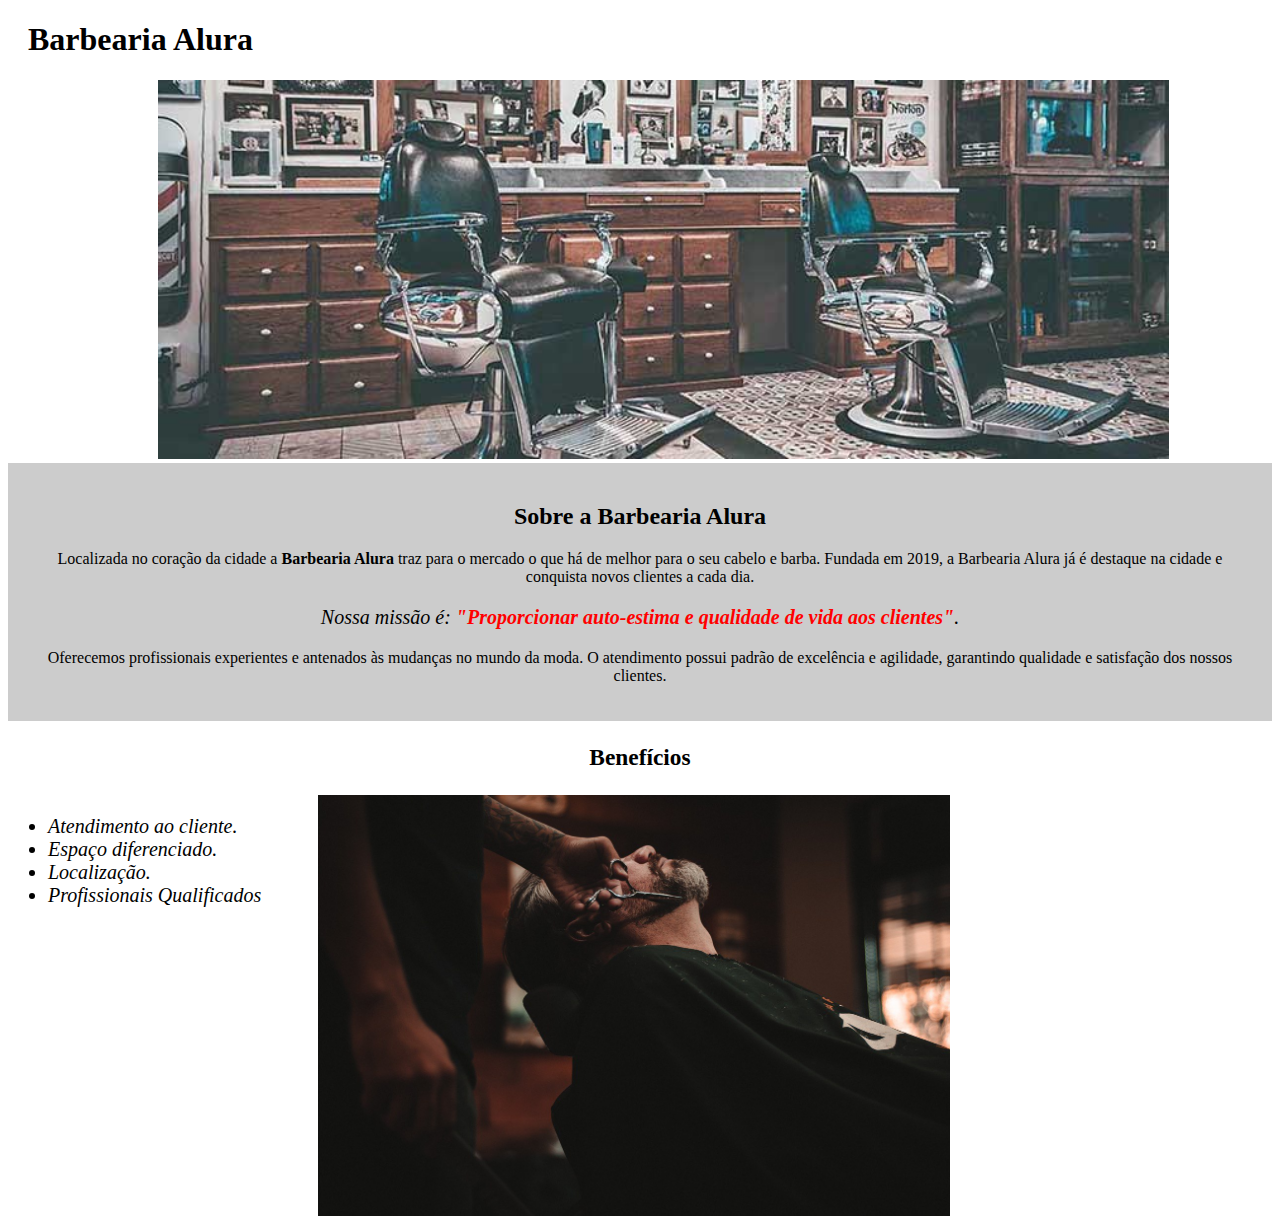
<file: index.html>
<!DOCTYPE html>
<html lang="pt-br">
	<head>
		<meta charset="UTF-8">
		<title>Barbearia Alura</title>
		<link rel="stylesheet" href="style.css">
	</head>

	<body>

		<header>
			<h1 class="titulo-principal">Barbearia Alura</h1>
			
		</header>

		<img id="banner" src="banner.jpg">

		<div class="principal">
			<h2 class="titulo-centralizado">Sobre a Barbearia Alura</h2>
 
			<p>Localizada no coração da cidade a <strong>Barbearia Alura</strong> traz para o mercado o que há de melhor para o seu cabelo e barba. Fundada em 2019, a Barbearia Alura já é destaque na cidade e conquista novos clientes a cada dia.</p>

			<p id="missao"><em>Nossa missão é: <strong>"Proporcionar auto-estima e qualidade de vida aos clientes"</strong>.</em></p>

			<p>Oferecemos profissionais experientes e antenados às mudanças no mundo da moda. O atendimento possui padrão de excelência e agilidade, garantindo qualidade e satisfação dos nossos clientes.</p>
		
		</div>

		<div class="beneficios">
			<h3 class="titulo-centralizado">Benefícios</h3>
			
			<ul>
				<li class="itens">Atendimento ao cliente.</li>
				<li class="itens">Espaço diferenciado.</li>
				<li class="itens">Localização.</li>
				<li class="itens">Profissionais Qualificados</li>

			</ul>

			<img src="beneficios.jpg" class="imageBeneficios">
		</div>
	</body>
</html>
</file>
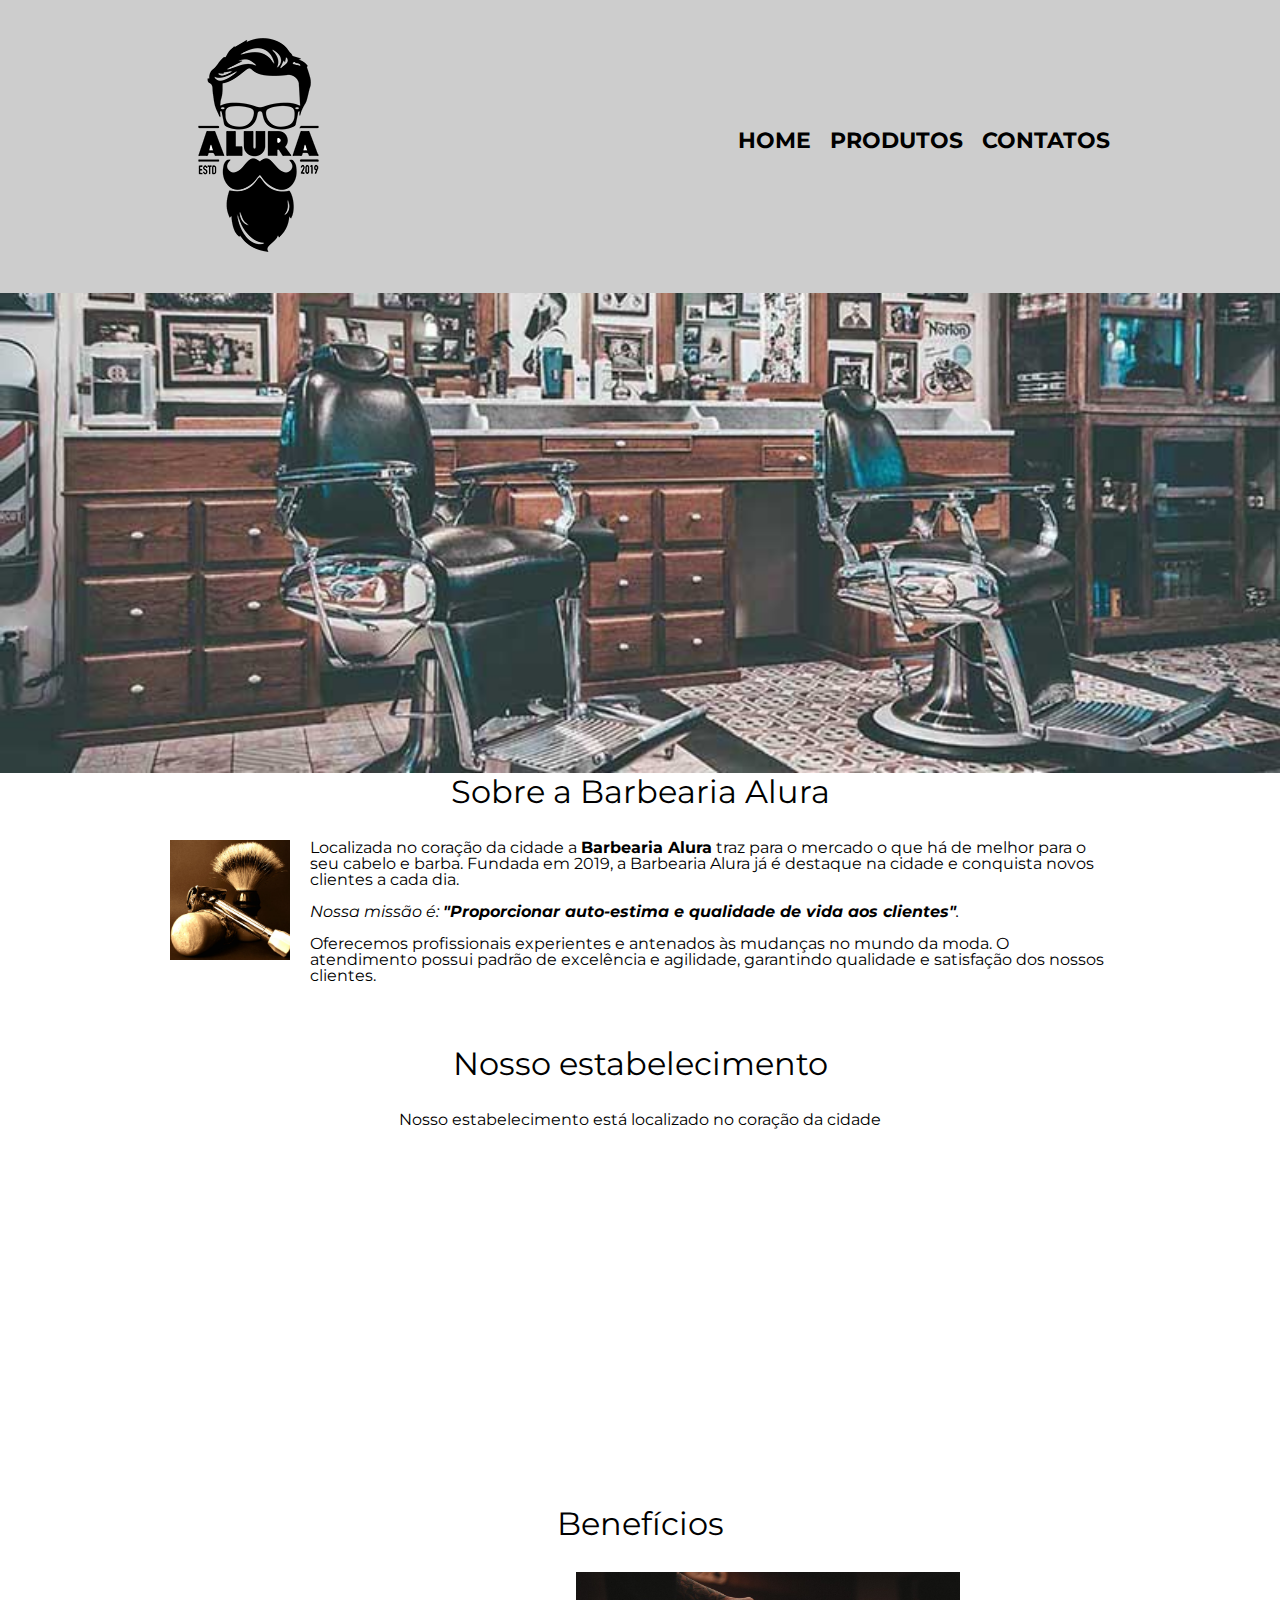
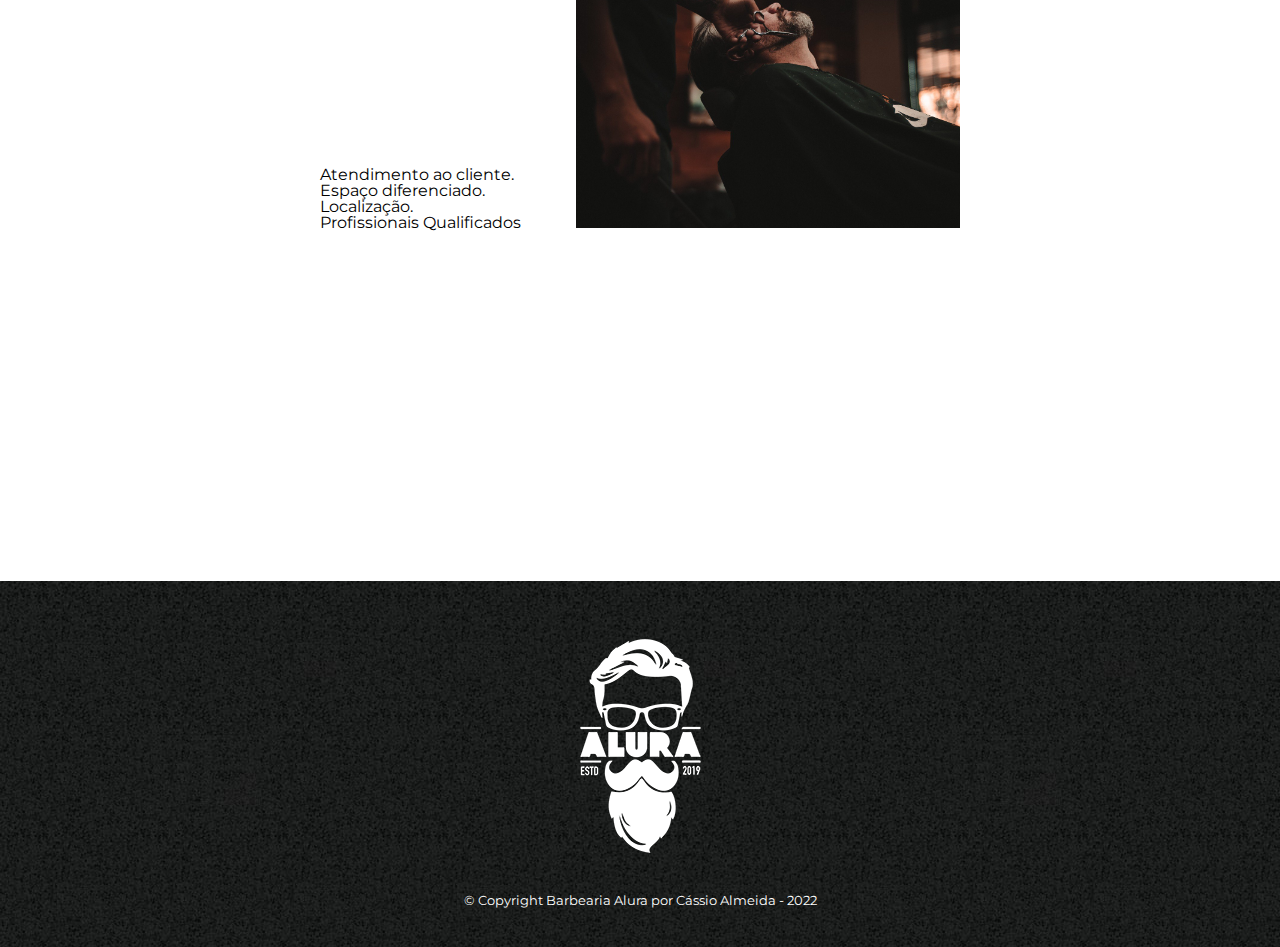
<file: primeirapag/index.html>
<!DOCTYPE html>
<html lang="pt-br">
	<head>
		<meta charset="UTF-8">
		<title>Barbearia Alura</title>
		<link rel="stylesheet" href="../segundapag/reset.css">
		<link rel="stylesheet" href="../segundapag/style.css">
		<link rel="preconnect" href="https://fonts.googleapis.com">
		<link rel="preconnect" href="https://fonts.gstatic.com" crossorigin>
		<link href="https://fonts.googleapis.com/css2?family=Montserrat&display=swap" rel="stylesheet">
	</head>

	<body>

		<header>
            <div class="caixa">
                <h1> <img src="../imagens/logo.png"> </h1>
                <nav>
                    <ul>
                        <li><a href="../primeirapag/index.html">Home</a></li>
                        <li><a href="../segundapag/produtos.html">Produtos</a></li>
                        <li><a href="../terceirapag/contato.html">Contatos</a></li>
                    </ul>
                </nav>
            </div>
        </header>

		<img class="banner" src="banner.jpg">
		
		<main>
			<section class="principal">
				<h2 class="titulo-principal">Sobre a Barbearia Alura</h2>

				<img class="utensilios" src="../imagens/utensilios.jpg" alt="Utensilios de um barbeiro">
	
				<p>Localizada no coração da cidade a <strong>Barbearia Alura</strong> traz para o mercado o que há de melhor para o seu cabelo e barba. Fundada em 2019, a Barbearia Alura já é destaque na cidade e conquista novos clientes a cada dia.</p>

				<p id="missao"><em>Nossa missão é: <strong>"Proporcionar auto-estima e qualidade de vida aos clientes"</strong>.</em></p>

				<p>Oferecemos profissionais experientes e antenados às mudanças no mundo da moda. O atendimento possui padrão de excelência e agilidade, garantindo qualidade e satisfação dos nossos clientes.</p>
			
			</section>

			<section class="mapa">
				<h3 class="titulo-principal">Nosso estabelecimento</h3>
				<p>Nosso estabelecimento está localizado no coração da cidade</p>
				<iframe src="https://www.google.com/maps/embed?pb=!1m18!1m12!1m3!1d3675.2217804478896!2d-43.22397944891587!3d-22.90518924350016!2m3!1f0!2f0!3f0!3m2!1i1024!2i768!4f13.1!3m3!1m2!1s0x997ef752db2015%3A0x1b672cd9162d9606!2sQuinta%20da%20Boa%20Vista!5e0!3m2!1sen!2sbr!4v1662834574442!5m2!1sen!2sbr" width="100%" height="300" style="border:0; display: block;" allowfullscreen="true" loading="lazy" referrerpolicy="no-referrer-when-downgrade"></iframe>
			</section>

			<section class="beneficios">
				<h3 class="titulo-principal">Benefícios</h3>
				
				<div class="conteudo-beneficios">
					<ul class="lista-beneficios">
						<li class="itens">Atendimento ao cliente.</li>
						<li class="itens">Espaço diferenciado.</li>
						<li class="itens">Localização.</li>
						<li class="itens">Profissionais Qualificados</li>

					</ul><img src="beneficios.jpg" class="imageBeneficios">

				</div>

				<div class="video">
				<iframe width="560" height="315" src="https://www.youtube.com/embed/OZQYPSe8PIA" title="YouTube video player" frameborder="0" allow="accelerometer; autoplay; clipboard-write; encrypted-media; gyroscope; picture-in-picture" allowfullscreen></iframe>
				</div>
			</section>

		</main>

		<footer>
            <img src="../imagens/logo-branco.png" al="Logo da Barbearia Alura">
            <p class="copyright">&copy; Copyright Barbearia Alura por Cássio Almeida - 2022</p>
        </footer>
		
	</body>
</html>
</file>
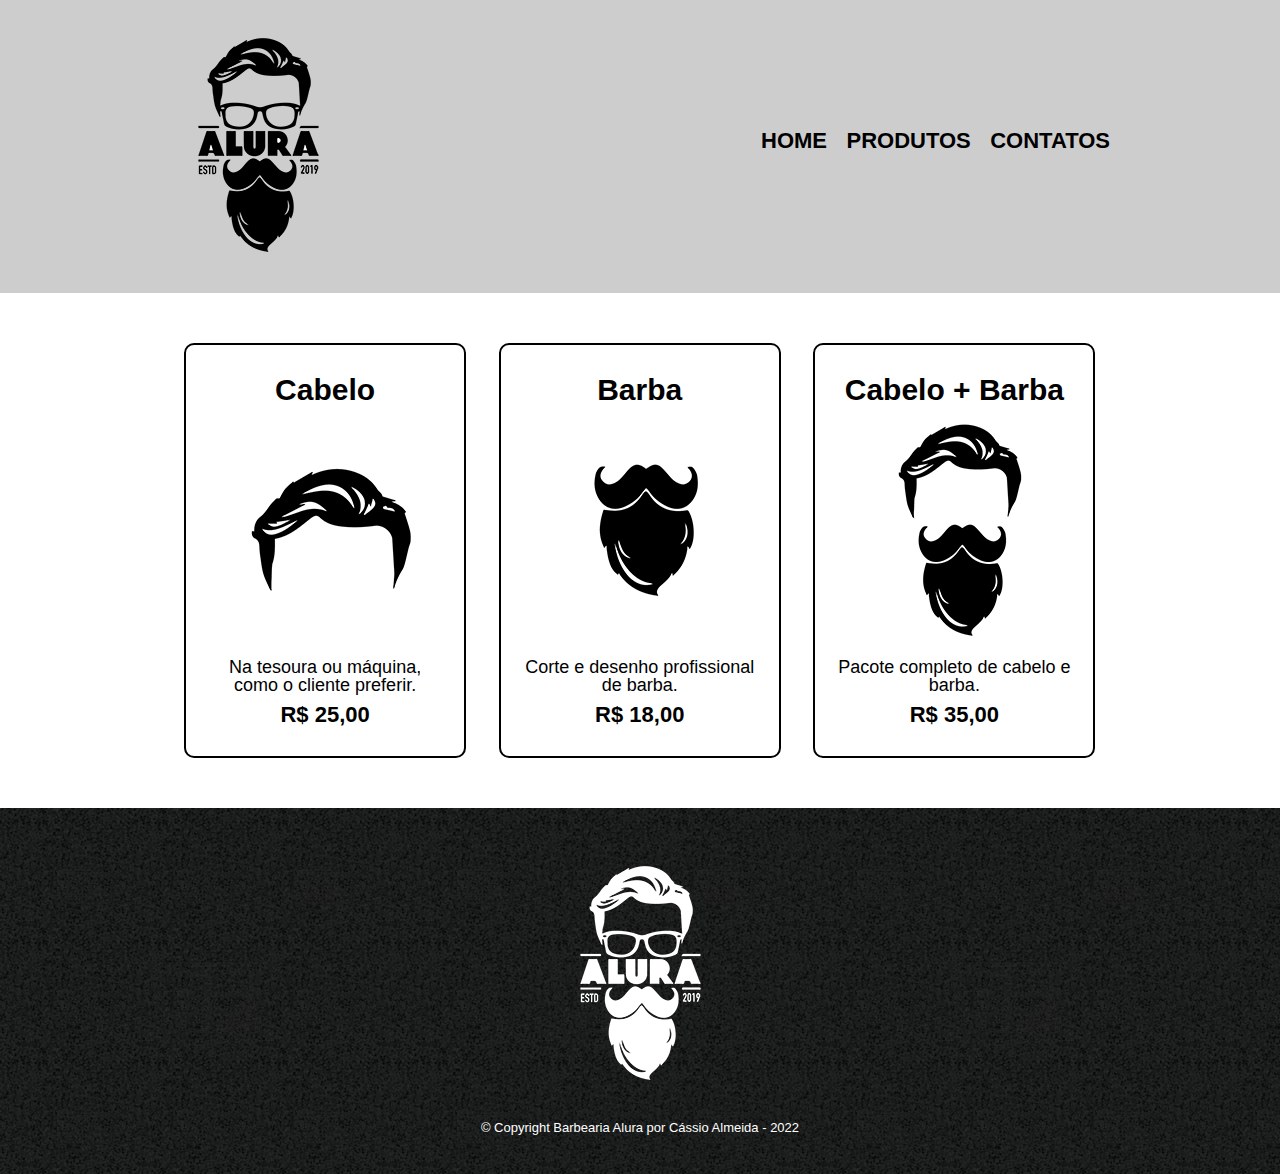
<file: segundapag/produtos.html>
<!DOCTYPE html>

<html lang="pt-br">

    <head>
        <meta charset="UTF-8">
        <title>Produtos - Barbearia Alura</title>
        <link rel="stylesheet" href="reset.css">
        <link rel="stylesheet" href="style.css">


    </head>

    <body>
        <header>
            <div class="caixa">
                <h1> <img src="../imagens/logo.png"> </h1>
                <nav>
                    <ul>
                        <li><a href="../primeirapag/index.html">Home</a></li>
                        <li><a href="../segundapag/produtos.html">Produtos</a></li>
                        <li><a href="../terceirapag/contato.html">Contatos</a></li>
                    </ul>
                </nav>
            </div>
        </header>

        <main>
            <ul class="produtos">
                <li>
                    <h2>Cabelo</h2>
                    <img src="../imagens/cabelo.jpg">
                    <p class="produto-descricao">Na tesoura ou máquina, como o cliente preferir.</p>
                    <p class="produto-preco">R$ 25,00</p>
                </li>
                <li>
                    <h2>Barba</h2>
                    <img src="../imagens/barba.jpg">
                    <p class="produto-descricao">Corte e desenho profissional de barba.</p>
                    <p class="produto-preco">R$ 18,00</p>
                </li>
                <li>
                    <h2>Cabelo + Barba</h2>
                    <img src="../imagens/cabelo+barba.jpg">
                    <p class="produto-descricao">Pacote completo de cabelo e barba.</p>
                    <p class="produto-preco">R$ 35,00 </p>
                </li>
            </ul>
        </main>

        <footer>
            <img src="../imagens/logo-branco.png">
            <p class="copyright">&copy; Copyright Barbearia Alura por Cássio Almeida - 2022</p>
        </footer>


    </body>


</html>
</file>
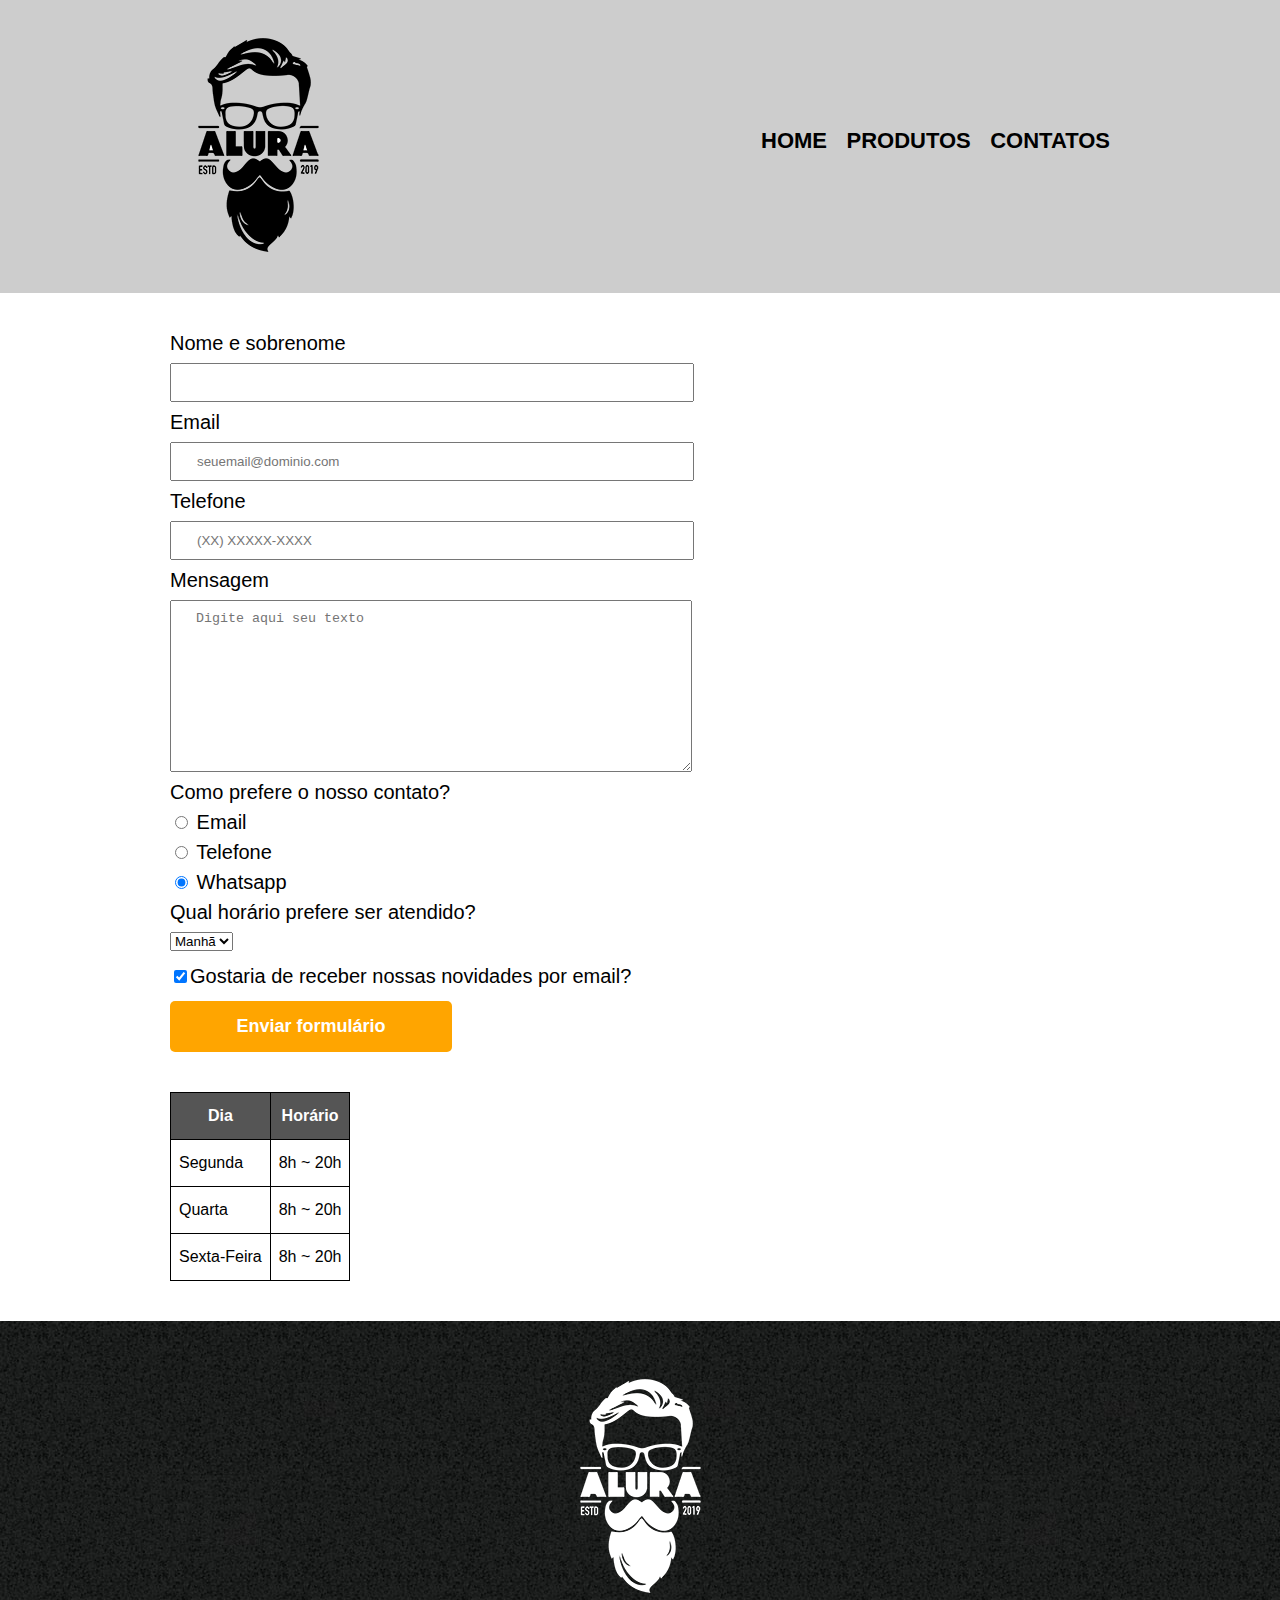
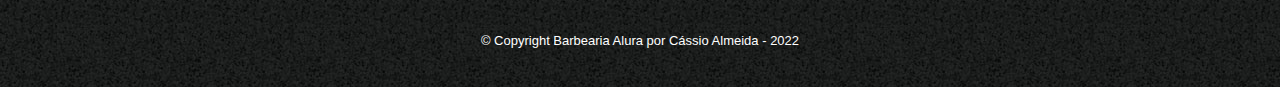
<file: terceirapag/contato.html>
<!DOCTYPE html>

<html lang="pt-br">

    <head>
        <meta charset="UTF-8">
        <title>Contato - Barbearia Alura</title>
        <link rel="stylesheet" href="../segundapag/reset.css">
        <link rel="stylesheet" href="../segundapag/style.css">
    </head>

    <body>
        <header>
            <div class="caixa">
                <h1> <img src="../imagens/logo.png" alt="Logo da Barbearia Alura"> </h1>
                <nav>
                    <ul>
                        <li><a href="../primeirapag/index.html">Home</a></li>
                        <li><a href="../segundapag/produtos.html">Produtos</a></li>
                        <li><a href="../terceirapag/contatos.html">Contatos</a></li>
                    </ul>
                </nav>
            </div>
        </header>

        <main>
            <form>
                <label for="nomesobrenome">Nome e sobrenome</label>
                <input type="text" id="nomesobrenome" class="input-padrao" required>

                <label for="email">Email</label>
                <input type="email" id="email" class="input-padrao" required placeholder="seuemail@dominio.com">

                <label for="telefone">Telefone</label>
                <input type="tel" id="telefone" class="input-padrao" required placeholder="(XX) XXXXX-XXXX">

                <label for="mensagem">Mensagem</label>
                <textarea cols="69" rows="10" id="mensagem" class="input-padrao" required placeholder="Digite aqui seu texto"></textarea>

                <fieldset>
                    <legend>Como prefere o nosso contato?</legend>

                    <label for="radio-email"><input type="radio" name="contato" value="Email" id="radio-email" > Email</label>
                    

                    <label for="radio-telefone"><input type="radio" name="contato" value="Telefone" id="radio-telefone"> Telefone</label>
                    

                    <label for="radio-whatsapp"><input type="radio" name="contato" value="Whatsapp" id="radio-whatsapp" checked> Whatsapp</label>
                    

                </fieldset>

                <fieldset>
                    <legend>Qual horário prefere ser atendido?</legend>
                    <select>
                        <option>Manhã</option>
                        <option>Tarde</option>
                        <option>Noite</option>
                    </select>
                </fieldset>

                <label class="checkbox"><input type="checkbox" checked>Gostaria de receber nossas novidades por email?</label>
                

                <input type="submit" value="Enviar formulário" class="enviar">
                
            </form>

            <table>
                <thead>
                    <tr>
                        <th>Dia</th>
                        <th>Horário</th>
                    </tr>
                </thead>
                <tbody>
                    <tr>
                        <td>Segunda</td>
                        <td>8h ~ 20h</td>
                    </tr>
                    <tr>
                        <td>Quarta</td>
                        <td>8h ~ 20h</td>
                    </tr>
                    <tr>
                        <td>Sexta-Feira</td>
                        <td>8h ~ 20h</td>

                    </tr>
                </tbody>
                
            </table>

        </main>

        <footer>
            <img src="../imagens/logo-branco.png" al="Logo da Barbearia Alura">
            <p class="copyright">&copy; Copyright Barbearia Alura por Cássio Almeida - 2022</p>
        </footer>


    </body>


</html>
</file>
<file: style.css>
.titulo-principal {
	padding-left: 20px;
}

#banner {
	width: 80%;
	padding-left: 150px;
}

.principal {
	background: #CCCCCC;
	padding: 20px
}

.titulo-centralizado {
	text-align: center
}

p {
	text-align: center;
}

#missao {
	font-size: 20px
}

em strong {
	color: #FF0000;
}

.itens {
	font-style: italic;
}

.beneficios {
	background: white;
	font-size: 20px;
}

ul {
	display: inline-block;
	vertical-align: top;
	width: 20%;
	margin-right: 1%;
}

.imageBeneficios {
	width: 50%;
	align-self: center;
}
</file>
<file: segundapag/style.css>
body {
    font-family: 'Montserrat', sans-serif;
}

header {
    background: #BBBB;
    padding: 20px 0;
}

.caixa {
    width: 940px;
    position: relative;
    margin: 0 auto;
}

nav {
    position: absolute;
    right: 0px ;
    top: 110px;
}

nav li {
    display: inline;
    margin: 0 0 0 15px;
}

nav a {
    text-transform: uppercase;
    color: black;
    font-weight: bold;
    font-size: 22px;
    text-decoration: none;
    transition: 2s;

}

nav a:hover {
    color: #C78C19;
    text-decoration: underline;
    transform: scale(1.2);
}

.produtos {
    width: 940px;
    margin: 0 auto;
    padding: 50px 0;
}

.produtos li {
    display: inline-block;
    text-align: center;
    width: 30%;
    vertical-align: top;
    margin: 0 1.5%;
    padding: 30px 20px;
    box-sizing: border-box;
    border: 2px solid black;
    border-radius: 10px;
}

.produtos li:hover {
    border-color:#C78C19;
    border-radius: 20px;
}

.produtos li:active {
    border-color: green;
}

.produtos li:hover h2 {
    font-size: 34px;
}

.produtos h2 {
    font-size: 30px;
    font-weight: bold;
}

.produto-descricao {
    font-size: 18px;
}

.produto-preco {
    font-size: 22px;
    font-weight: bold;
    margin-top: 10px;
}

footer {
    text-align: center;
    background-image: url(../imagens/bg.jpg);
    padding: 40px;
}

.copyright {
    color: white;
    font-size: 13px;
    margin-top: 20px;
}

main {
    width: 940px;
    margin: 0 auto;
}

form {
    margin: 40px 0;
}

form label , form legend {
    display:block;
    font-size: 20px;
    margin: 0 0 10px;
}

form p {
    margin-bottom: 20px;
}

.input-padrao{
    display:block;
    margin: 0 0 10px;
    padding: 10px 25px;
    width: 50%;
}

.checkbox {
    margin: 15px 0;
}

.enviar {
    width: 30%;
    padding: 15px 0;
    background: orange;
    color: white;
    font-weight: bold;
    font-size: 18px;
    border: none;
    border-radius: 5px;
    transition: 1s background;
}

.enviar:hover {
    background: black;
    transform: scale(1.2);
    
}

table {
    margin: 20px 0 40px;
}

thead {
    background: #555555;
    color: white;
    font-weight: bold;
}

td, th {
    border: 1px solid #000;
    padding: 15px 8px;
}

.titulo-principal {
    text-align: center;
    font-size: 2em;
    margin: 0 0 1em;
    clear: left;
}

.principal p {
    margin: 0 0 1em;
}

.principal strong {
    font-weight: bold;
}

.principal em {
    font-style: italic;
}

.utensilios {
    width:  120px;
    float : left;
    margin: 0 20px 20px 0px ;
    
}


.banner {
    width: 100%;
}

.conteudo-beneficios {
    width: 640px;
    margin: 0 auto;
}

.lista-beneficios {
    width: 40%;
    display: inline-block

}


.imageBeneficios {
    width: 60%;
}

.mapa {
    padding: 3em 0;

}


.mapa p {
    margin: 0 0 2em;
    text-align: center;
}

.video {
    width: 560px;
    margin: 1em auto;
}
</file>
